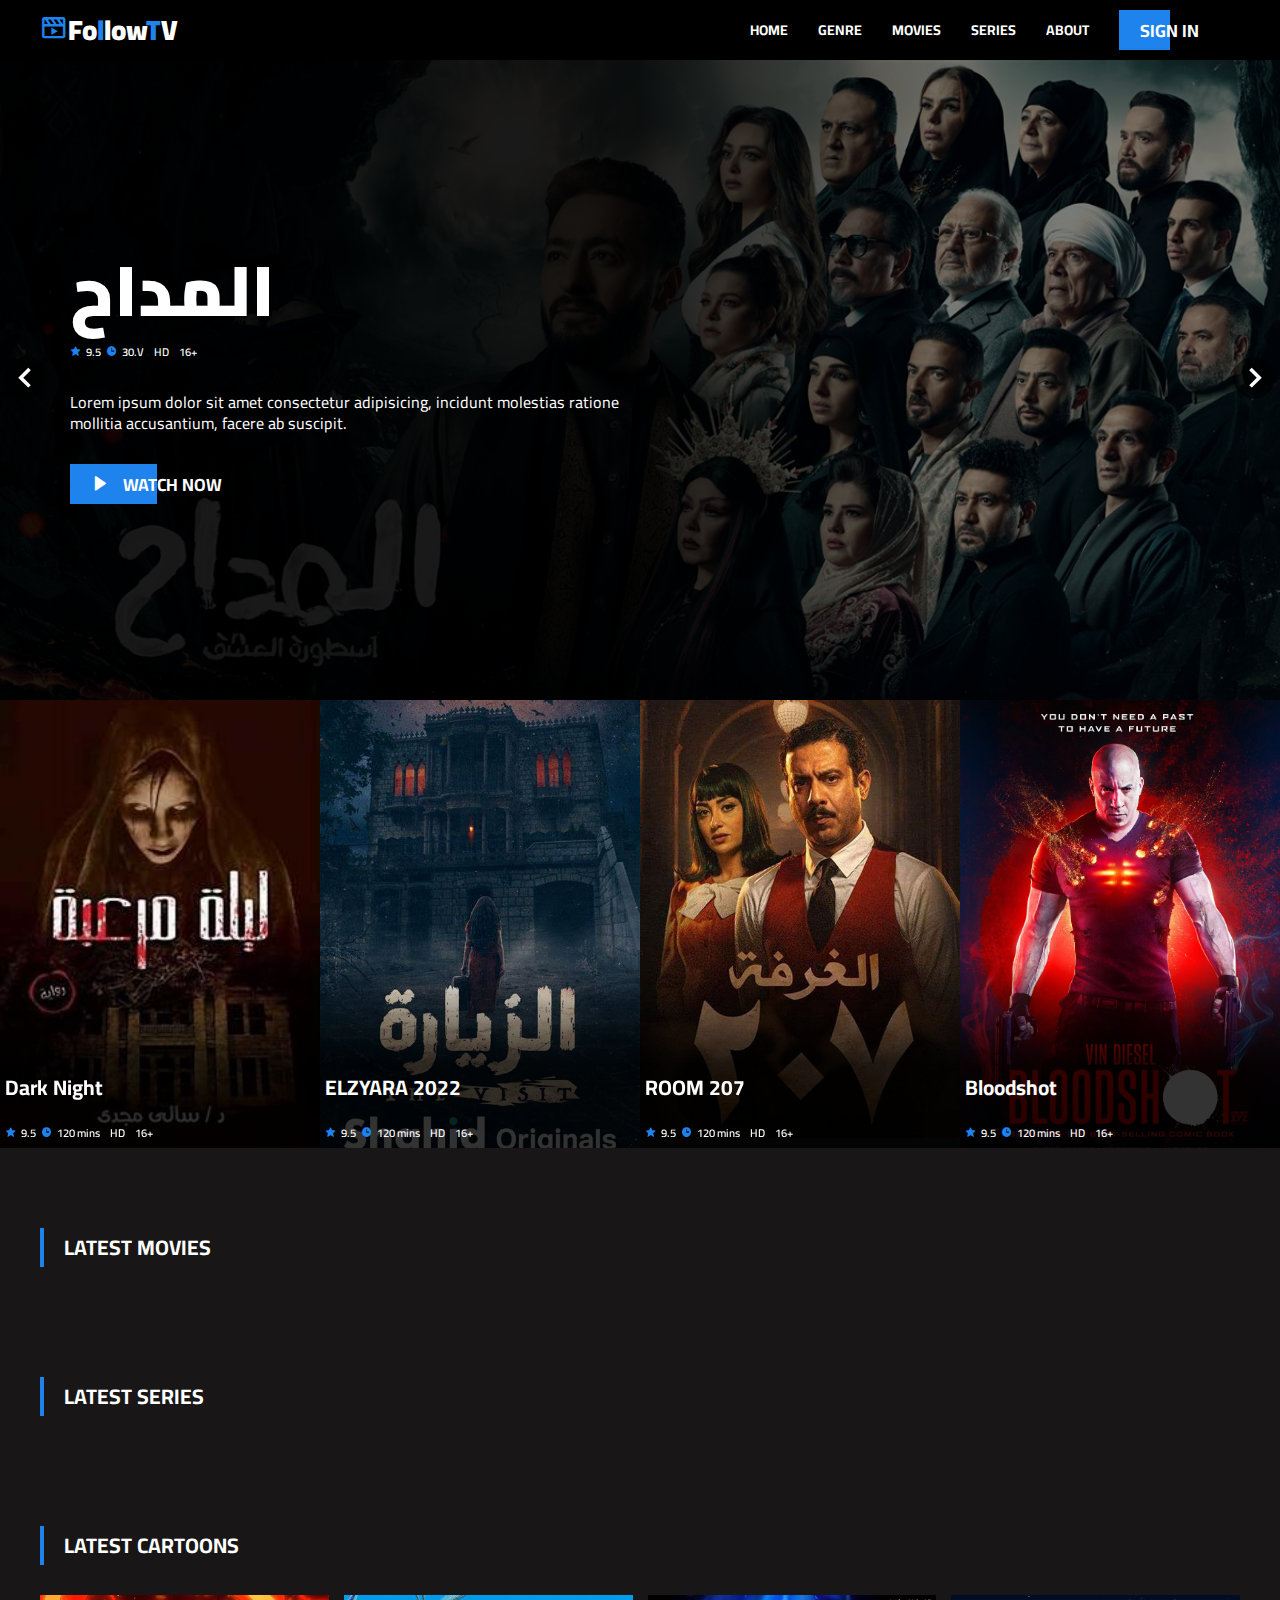
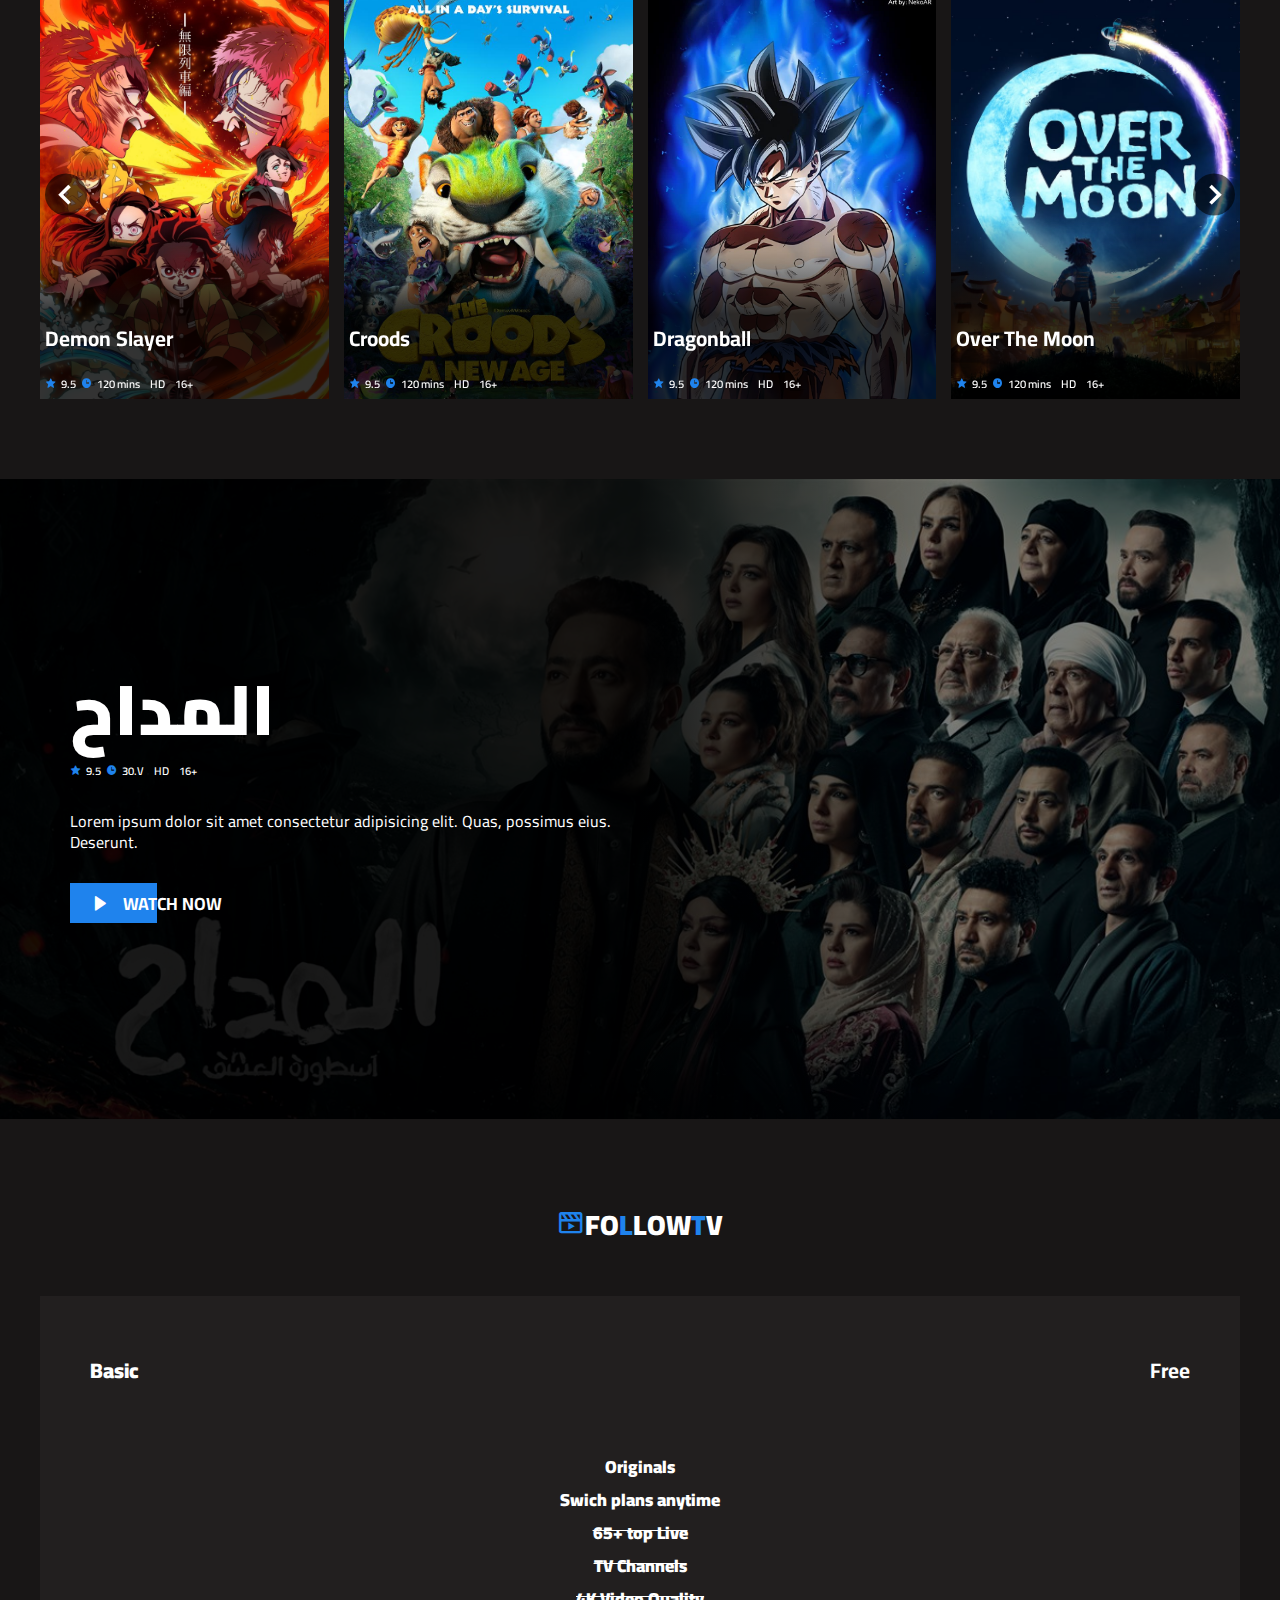
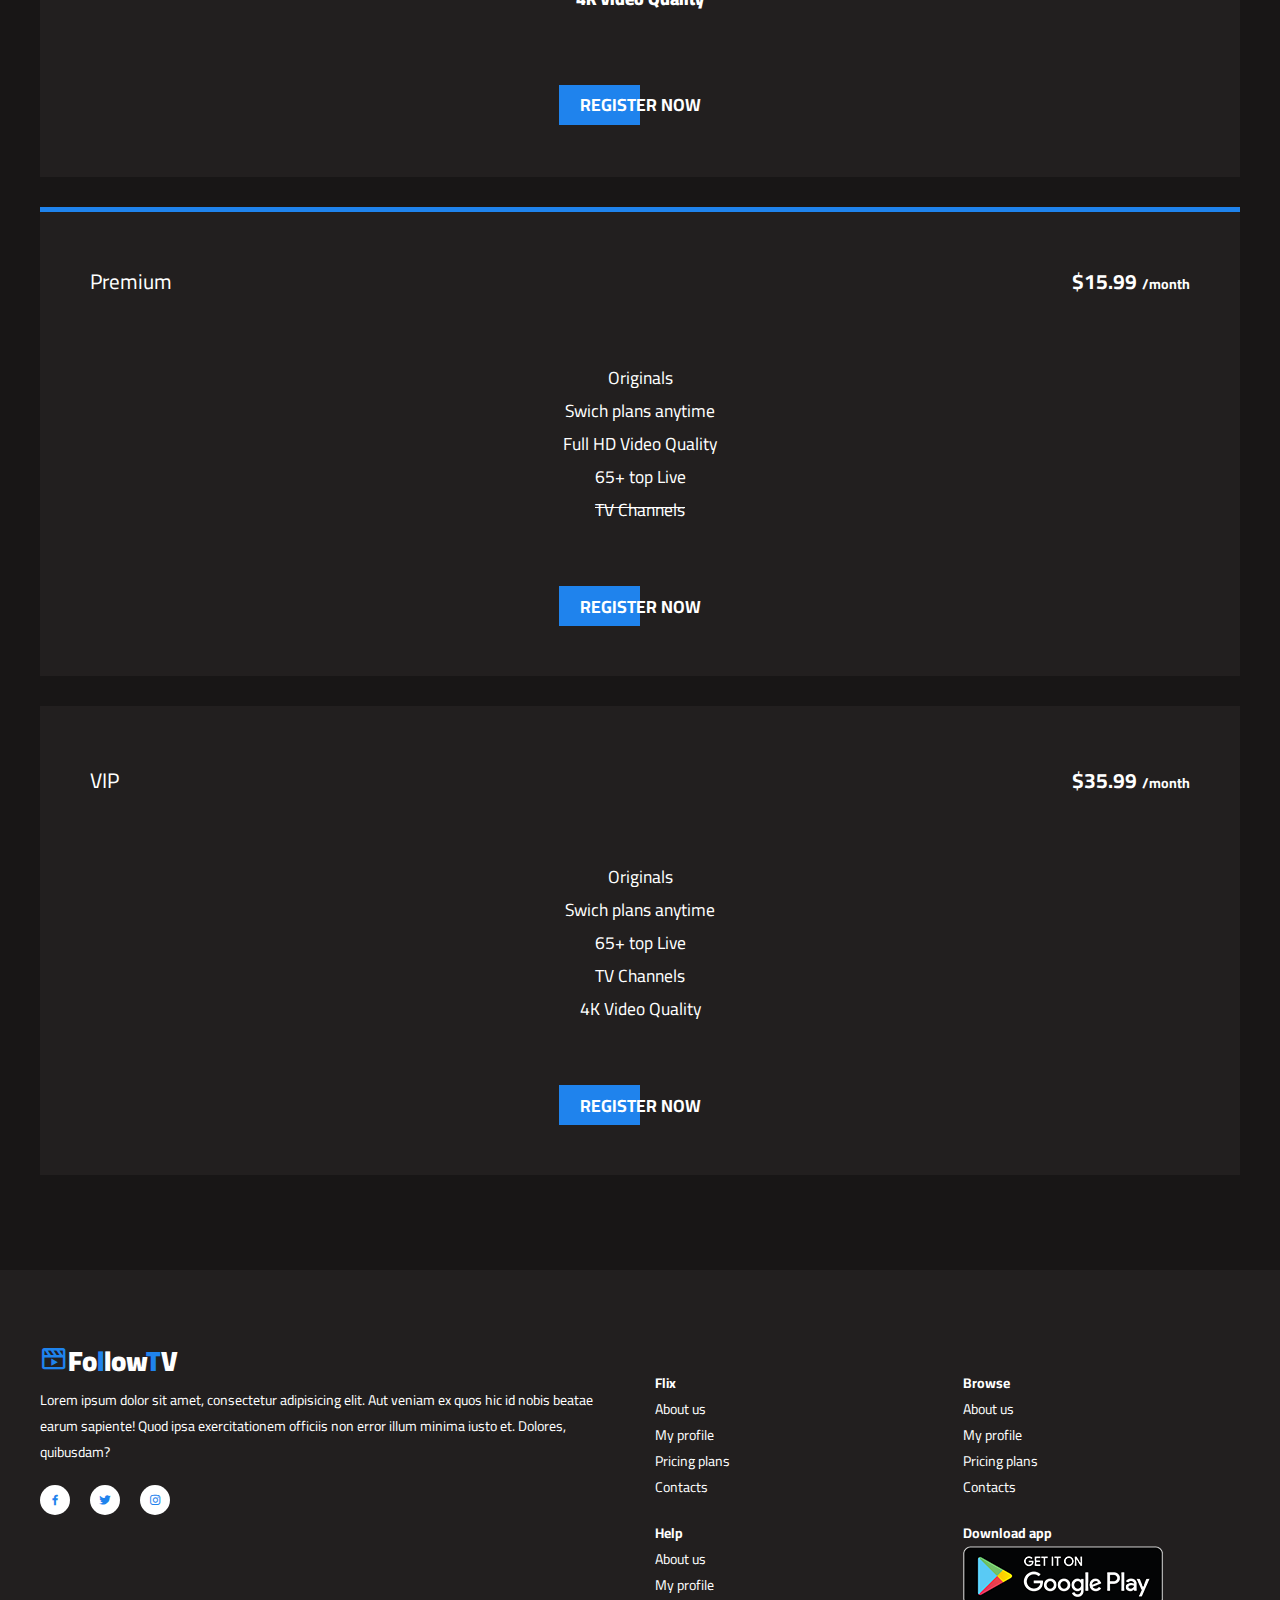
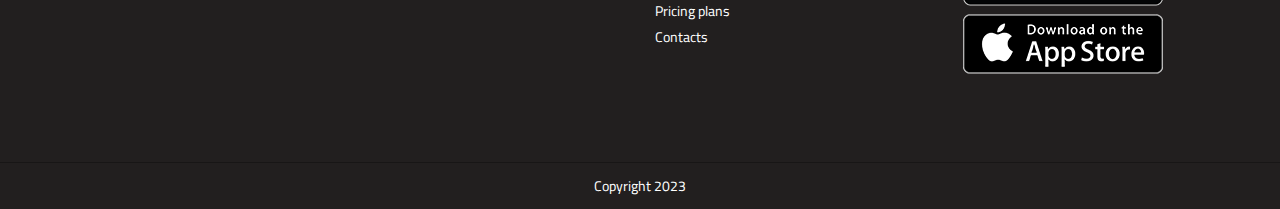
<file: index.html>
<!DOCTYPE html>
<html lang="en">

<head>
    <meta charset="UTF-8">
    <link rel="shortcut icon" type="x-icon" href="./images/movie logo.png">
    <meta http-equiv="X-UA-Compatible" content="IE=edge">
    <meta name="viewport" content="width=device-width, initial-scale=1.0">
    <title>
        FollowTV - Movies & Series
    </title>
    <!-- GOOGLE FONTS -->
    <link rel="preconnect" href="https://fonts.gstatic.com">
    <link href="https://fonts.googleapis.com/css2?family=Cairo:wght@200;300;400;600;700;900&display=swap"
        rel="stylesheet">
    <!-- OWL CAROUSEL -->
    <link rel="stylesheet" href="https://cdnjs.cloudflare.com/ajax/libs/OwlCarousel2/2.3.4/assets/owl.carousel.min.css"
        integrity="sha512-tS3S5qG0BlhnQROyJXvNjeEM4UpMXHrQfTGmbQ1gKmelCxlSEBUaxhRBj/EFTzpbP4RVSrpEikbmdJobCvhE3g=="
        crossorigin="anonymous" />
    <!-- Owl Carousel CSS -->
    <link rel="stylesheet" href="https://cdnjs.cloudflare.com/ajax/libs/OwlCarousel2/2.3.4/assets/owl.carousel.min.css"
        integrity="sha512-utbXrQViP6+fTnDvhHoCJkpiXl6kNYAv9i1eCVx0i2yPZdNw5iKoAO9BjH1tWVoItXYFZ5X4t7ST5yQLbNBOag=="
        crossorigin="anonymous" referrerpolicy="no-referrer" />
    <link rel="stylesheet"
        href="https://cdnjs.cloudflare.com/ajax/libs/OwlCarousel2/2.3.4/assets/owl.theme.default.min.css"
        integrity="sha512-9CWZtA1X6JQjTHuJS1Shq3pKjDPh+R9vl+SraY5Aaa7lKPzZVWptP4SlE7kXrgMBR5ssrjKK2StJGzqT9dzdUg=="
        crossorigin="anonymous" referrerpolicy="no-referrer" />

    <!-- BOX ICONS -->
    <link href='https://unpkg.com/boxicons@2.0.7/css/boxicons.min.css' rel='stylesheet'>
    <!-- APP CSS -->
    <link rel="stylesheet" href="css/script.css">
    <link rel="stylesheet" href="css/app.css">
</head>

<body>

    <!-- NAV -->
    <div class="nav-wrapper">
        <div class="container">
            <div class="nav">
                <a href="#" class="logo">
                    <i class='bx bx-movie-play bx-tada main-color'></i>Fo<span class="main-color">l</span>low<span
                        class="main-color">T</span>V
                </a>
                <ul class="nav-menu" id="nav-menu">
                    <li><a href="#">Home</a></li>
                    <li><a href="#">Genre</a></li>
                    <li><a href="#">Movies</a></li>
                    <li><a href="#">Series</a></li>
                    <li><a href="#">About</a></li>
                    <li>
                        <a href="#" class="btn btn-hover">
                            <span>Sign in</span>
                        </a>
                    </li>
                </ul>
                <!-- MOBILE MENU TOGGLE -->
                <div class="hamburger-menu" id="hamburger-menu">
                    <div class="hamburger"></div>
                </div>
            </div>
        </div>
    </div>
    <!-- END NAV -->

    <!-- HERO SECTION -->
    <div class="hero-section">
        <!-- HERO SLIDE -->
        <div class="hero-slide">
            <div class="owl-carousel carousel-nav-center" id="hero-carousel">
                <!-- SLIDE ITEM -->
                <div class="hero-slide-item">
                    <img src="./images/movies/mda7.jpg" alt="">
                    <div class="overlay"></div>
                    <div class="hero-slide-item-content">
                        <div class="item-content-wraper">
                            <div class="item-content-title top-down">
                                المداح
                            </div>
                            <div class="movie-infos top-down delay-2">
                                <div class="movie-info">
                                    <i class="bx bxs-star"></i>
                                    <span>9.5</span>
                                </div>
                                <div class="movie-info">
                                    <i class="bx bxs-time"></i>
                                    <span>30.V</span>
                                </div>
                                <div class="movie-info">
                                    <span>HD</span>
                                </div>
                                <div class="movie-info">
                                    <span>16+</span>
                                </div>
                            </div>
                            <div class="item-content-description top-down delay-4">
                                Lorem ipsum dolor sit amet consectetur adipisicing, incidunt molestias ratione mollitia
                                accusantium, facere ab suscipit.
                            </div>
                            <div class="item-action top-down delay-6">
                                <a href="#" class="btn btn-hover">
                                    <i class="bx bxs-right-arrow"></i>
                                    <span>Watch now</span>
                                </a>
                            </div>
                        </div>
                    </div>
                </div>
                <!-- END SLIDE ITEM -->
                <!-- SLIDE ITEM -->
                <div class="hero-slide-item">
                    <img src="./images/movies/asmaa glala.webp" alt="">
                    <div class="overlay"></div>
                    <div class="hero-slide-item-content">
                        <div class="item-content-wraper">
                            <div class="item-content-title top-down">
                                The Magician's Show
                            </div>
                            <div class="movie-infos top-down delay-2">
                                <div class="movie-info">
                                    <i class="bx bxs-star"></i>
                                    <span>9.5</span>
                                </div>
                                <div class="movie-info">
                                    <i class="bx bxs-time"></i>
                                    <span>15.v</span>
                                </div>
                                <div class="movie-info">
                                    <span>HD</span>
                                </div>
                                <div class="movie-info">
                                    <span>16+</span>
                                </div>
                            </div>
                            <div class="item-content-description top-down delay-4">
                                Lorem ipsum dolor sit am reprehenderit laudantium odio vitae autem quam, incidunt
                                molestias ratione mollitia accusantium, facere ab suscipit.
                            </div>
                            <div class="item-action top-down delay-6">
                                <a href="#" class="btn btn-hover">
                                    <i class="bx bxs-right-arrow"></i>
                                    <span>Watch now</span>
                                </a>
                            </div>
                        </div>
                    </div>
                </div>
                <!-- END SLIDE ITEM -->
                <!-- SLIDE ITEM -->
                <div class="hero-slide-item">
                    <img src="./images/movies/7shashen.webp" alt="">
                    <div class="overlay"></div>
                    <div class="hero-slide-item-content">
                        <div class="item-content-wraper">
                            <div class="item-content-title top-down">
                                الحشاشين
                            </div>
                            <div class="movie-infos top-down delay-2">
                                <div class="movie-info">
                                    <i class="bx bxs-star"></i>
                                    <span>9.5</span>
                                </div>
                                <div class="movie-info">
                                    <i class="bx bxs-time"></i>
                                    <span>120 mins</span>
                                </div>
                                <div class="movie-info">
                                    <span>HD</span>
                                </div>
                                <div class="movie-info">
                                    <span>16+</span>
                                </div>
                            </div>
                            <div class="item-content-description top-down delay-4">
                                Lorem ipsum dolor sit amet consecteturerit laudantium odio vitae autem quam, incidunt
                                molestias ratione mollitia accusantium, facere ab suscipit.
                            </div>
                            <div class="item-action top-down delay-6">
                                <a href="#" class="btn btn-hover">
                                    <i class="bx bxs-right-arrow"></i>
                                    <span>Watch now</span>
                                </a>
                            </div>
                        </div>
                    </div>
                </div>
                <!-- END SLIDE ITEM -->
            </div>
        </div>
        <!-- END HERO SLIDE -->
        <!-- TOP MOVIES SLIDE -->
        <div class="top-movies-slide">
            <div class="owl-carousel" id="top-movies-slide">
                <!-- MOVIE ITEM -->
                <div class="movie-item">
                    <img src="./images/movies/r3b.jpeg" alt="">
                    <div class="movie-item-content">
                        <div class="movie-item-title">
                            Dark Night
                        </div>
                        <div class="movie-infos">
                            <div class="movie-info">
                                <i class="bx bxs-star"></i>
                                <span>9.5</span>
                            </div>
                            <div class="movie-info">
                                <i class="bx bxs-time"></i>
                                <span>120 mins</span>
                            </div>
                            <div class="movie-info">
                                <span>HD</span>
                            </div>
                            <div class="movie-info">
                                <span>16+</span>
                            </div>
                        </div>
                    </div>
                </div>
                <!-- END MOVIE ITEM -->
                <!-- MOVIE ITEM -->
                <div class="movie-item">
                    <img src="./images/movies/zyara.jpeg" alt="">
                    <div class="movie-item-content">
                        <div class="movie-item-title">
                            ELZYARA 2022
                        </div>
                        <div class="movie-infos">
                            <div class="movie-info">
                                <i class="bx bxs-star"></i>
                                <span>9.5</span>
                            </div>
                            <div class="movie-info">
                                <i class="bx bxs-time"></i>
                                <span>120 mins</span>
                            </div>
                            <div class="movie-info">
                                <span>HD</span>
                            </div>
                            <div class="movie-info">
                                <span>16+</span>
                            </div>
                        </div>
                    </div>
                </div>
                <!-- END MOVIE ITEM -->
                <!-- MOVIE ITEM -->
                <div class="movie-item">
                    <img src="./images/movies/oda7.jpeg" alt="">
                    <div class="movie-item-content">
                        <div class="movie-item-title">
                            ROOM 207
                        </div>
                        <div class="movie-infos">
                            <div class="movie-info">
                                <i class="bx bxs-star"></i>
                                <span>9.5</span>
                            </div>
                            <div class="movie-info">
                                <i class="bx bxs-time"></i>
                                <span>120 mins</span>
                            </div>
                            <div class="movie-info">
                                <span>HD</span>
                            </div>
                            <div class="movie-info">
                                <span>16+</span>
                            </div>
                        </div>
                    </div>
                </div>
                <!-- END MOVIE ITEM -->
                <!-- MOVIE ITEM -->
                <div class="movie-item">
                    <img src="./images/movies/blood-shot.jpg" alt="">
                    <div class="movie-item-content">
                        <div class="movie-item-title">
                            Bloodshot
                        </div>
                        <div class="movie-infos">
                            <div class="movie-info">
                                <i class="bx bxs-star"></i>
                                <span>9.5</span>
                            </div>
                            <div class="movie-info">
                                <i class="bx bxs-time"></i>
                                <span>120 mins</span>
                            </div>
                            <div class="movie-info">
                                <span>HD</span>
                            </div>
                            <div class="movie-info">
                                <span>16+</span>
                            </div>
                        </div>
                    </div>
                </div>
                <!-- END MOVIE ITEM -->
                <!-- MOVIE ITEM -->
                <div class="movie-item">
                    <img src="./images/series/wanda.png" alt="">
                    <div class="movie-item-content">
                        <div class="movie-item-title">
                            Wanda Vision
                        </div>
                        <div class="movie-infos">
                            <div class="movie-info">
                                <i class="bx bxs-star"></i>
                                <span>9.5</span>
                            </div>
                            <div class="movie-info">
                                <i class="bx bxs-time"></i>
                                <span>120 mins</span>
                            </div>
                            <div class="movie-info">
                                <span>HD</span>
                            </div>
                            <div class="movie-info">
                                <span>16+</span>
                            </div>
                        </div>
                    </div>
                </div>
                <!-- END MOVIE ITEM -->
                <!-- MOVIE ITEM -->
                <div class="movie-item">
                    <img src="./images/movies/bat-man.jpg" alt="">
                    <div class="movie-item-content">
                        <div class="movie-item-title">
                            The Dark Knight
                        </div>
                        <div class="movie-infos">
                            <div class="movie-info">
                                <i class="bx bxs-star"></i>
                                <span>9.5</span>
                            </div>
                            <div class="movie-info">
                                <i class="bx bxs-time"></i>
                                <span>120 mins</span>
                            </div>
                            <div class="movie-info">
                                <span>HD</span>
                            </div>
                            <div class="movie-info">
                                <span>16+</span>
                            </div>
                        </div>
                    </div>
                </div>
                <!-- END MOVIE ITEM -->
            </div>
        </div>
        <!-- END TOP MOVIES SLIDE -->
    </div>
    <!-- END HERO SECTION -->

    <!-- LATEST MOVIES SECTION -->
    <div class="section">
        <div class="container">
            <div class="section-header">latest movies</div>
            <div class="movies-slide carousel-nav-center owl-carousel" id="movies-container">
                <!-- MOVIE ITEM سيتم إضافته باستخدام JavaScript -->
            </div>
        </div>
    </div>


    <!-- END LATEST MOVIES SECTION -->
    <div id="videoPlayer">
        <span id="closeBtn" onclick="closeVideo()">X</span>
        <video id="video" controls>
            <source id="videoSource" src="" type="video/mp4">
            Your browser does not support the video tag.
        </video>
    </div>
    <!-- END LATEST MOVIES SECTION -->

    <!-- LATEST SERIES SECTION -->

    <div class="section">
        <div class="container">
            <div class="section-header">latest series</div>
            <div class="movies-slide carousel-nav-center owl-carousel" id="series-container">
                <!-- سيتم إضافة المسلسلات باستخدام JavaScript -->
            </div>
        </div>
    </div>

    <!-- END LATEST SERIES SECTION -->

    <!-- LATEST CARTOONS SECTION -->
    <div class="section">
        <div class="container">
            <div class="section-header">
                latest cartoons
            </div>
            <div class="movies-slide carousel-nav-center owl-carousel">
                <!-- MOVIE ITEM -->
                <a href="#" class="movie-item">
                    <img src="./images/cartoons/demon-slayer.jpg" alt="">
                    <div class="movie-item-content">
                        <div class="movie-item-title">
                            Demon Slayer
                        </div>
                        <div class="movie-infos">
                            <div class="movie-info">
                                <i class="bx bxs-star"></i>
                                <span>9.5</span>
                            </div>
                            <div class="movie-info">
                                <i class="bx bxs-time"></i>
                                <span>120 mins</span>
                            </div>
                            <div class="movie-info">
                                <span>HD</span>
                            </div>
                            <div class="movie-info">
                                <span>16+</span>
                            </div>
                        </div>
                    </div>
                </a>
                <!-- END MOVIE ITEM -->
                <!-- MOVIE ITEM -->
                <a href="#" class="movie-item">
                    <img src="./images/cartoons/croods.jpg" alt="">
                    <div class="movie-item-content">
                        <div class="movie-item-title">
                            Croods
                        </div>
                        <div class="movie-infos">
                            <div class="movie-info">
                                <i class="bx bxs-star"></i>
                                <span>9.5</span>
                            </div>
                            <div class="movie-info">
                                <i class="bx bxs-time"></i>
                                <span>120 mins</span>
                            </div>
                            <div class="movie-info">
                                <span>HD</span>
                            </div>
                            <div class="movie-info">
                                <span>16+</span>
                            </div>
                        </div>
                    </div>
                </a>
                <!-- END MOVIE ITEM -->
                <!-- MOVIE ITEM -->
                <a href="#" class="movie-item">
                    <img src="./images/cartoons/dragon.jpg" alt="">
                    <div class="movie-item-content">
                        <div class="movie-item-title">
                            Dragonball
                        </div>
                        <div class="movie-infos">
                            <div class="movie-info">
                                <i class="bx bxs-star"></i>
                                <span>9.5</span>
                            </div>
                            <div class="movie-info">
                                <i class="bx bxs-time"></i>
                                <span>120 mins</span>
                            </div>
                            <div class="movie-info">
                                <span>HD</span>
                            </div>
                            <div class="movie-info">
                                <span>16+</span>
                            </div>
                        </div>
                    </div>
                </a>
                <!-- END MOVIE ITEM -->
                <!-- MOVIE ITEM -->
                <a href="#" class="movie-item">
                    <img src="./images/cartoons/over-the-moon.jpg" alt="">
                    <div class="movie-item-content">
                        <div class="movie-item-title">
                            Over The Moon
                        </div>
                        <div class="movie-infos">
                            <div class="movie-info">
                                <i class="bx bxs-star"></i>
                                <span>9.5</span>
                            </div>
                            <div class="movie-info">
                                <i class="bx bxs-time"></i>
                                <span>120 mins</span>
                            </div>
                            <div class="movie-info">
                                <span>HD</span>
                            </div>
                            <div class="movie-info">
                                <span>16+</span>
                            </div>
                        </div>
                    </div>
                </a>
                <!-- END MOVIE ITEM -->
                <!-- MOVIE ITEM -->
                <a href="#" class="movie-item">
                    <img src="./images/cartoons/weathering.jpg" alt="">
                    <div class="movie-item-content">
                        <div class="movie-item-title">
                            Weathering With You
                        </div>
                        <div class="movie-infos">
                            <div class="movie-info">
                                <i class="bx bxs-star"></i>
                                <span>9.5</span>
                            </div>
                            <div class="movie-info">
                                <i class="bx bxs-time"></i>
                                <span>120 mins</span>
                            </div>
                            <div class="movie-info">
                                <span>HD</span>
                            </div>
                            <div class="movie-info">
                                <span>16+</span>
                            </div>
                        </div>
                    </div>
                </a>
                <!-- END MOVIE ITEM -->
                <!-- MOVIE ITEM -->
                <a href="#" class="movie-item">
                    <img src="./images/cartoons/your-name.jpg" alt="">
                    <div class="movie-item-content">
                        <div class="movie-item-title">
                            Your Name
                        </div>
                        <div class="movie-infos">
                            <div class="movie-info">
                                <i class="bx bxs-star"></i>
                                <span>9.5</span>
                            </div>
                            <div class="movie-info">
                                <i class="bx bxs-time"></i>
                                <span>120 mins</span>
                            </div>
                            <div class="movie-info">
                                <span>HD</span>
                            </div>
                            <div class="movie-info">
                                <span>16+</span>
                            </div>
                        </div>
                    </div>
                </a>
                <!-- END MOVIE ITEM -->
                <!-- MOVIE ITEM -->
                <a href="#" class="movie-item">
                    <img src="./images/cartoons/coco.jpg" alt="">
                    <div class="movie-item-content">
                        <div class="movie-item-title">
                            Coco
                        </div>
                        <div class="movie-infos">
                            <div class="movie-info">
                                <i class="bx bxs-star"></i>
                                <span>9.5</span>
                            </div>
                            <div class="movie-info">
                                <i class="bx bxs-time"></i>
                                <span>120 mins</span>
                            </div>
                            <div class="movie-info">
                                <span>HD</span>
                            </div>
                            <div class="movie-info">
                                <span>16+</span>
                            </div>
                        </div>
                    </div>
                </a>
                <!-- END MOVIE ITEM -->
            </div>
        </div>
    </div>
    <!-- END LATEST CARTOONS SECTION -->

    <!-- SPECIAL MOVIE SECTION -->
    <div class="section">
        <div class="hero-slide-item">
            <img src="./images/movies/mda7.jpg" alt="">
            <div class="overlay"></div>
            <div class="hero-slide-item-content">
                <div class="item-content-wraper">
                    <div class="item-content-title">
                        المداح
                    </div>
                    <div class="movie-infos">
                        <div class="movie-info">
                            <i class="bx bxs-star"></i>
                            <span>9.5</span>
                        </div>
                        <div class="movie-info">
                            <i class="bx bxs-time"></i>
                            <span>30.V</span>
                        </div>
                        <div class="movie-info">
                            <span>HD</span>
                        </div>
                        <div class="movie-info">
                            <span>16+</span>
                        </div>
                    </div>
                    <div class="item-content-description">
                        Lorem ipsum dolor sit amet consectetur adipisicing elit. Quas, possimus eius. Deserunt.
                    </div>
                    <div class="item-action">
                        <a href="#" class="btn btn-hover">
                            <i class="bx bxs-right-arrow"></i>
                            <span>Watch now</span>
                        </a>
                    </div>
                </div>
            </div>
        </div>
    </div>
    <!-- END SPECIAL MOVIE SECTION -->

    <!-- PRICING SECTION -->
    <div class="section">
        <div class="container">
            <div class="pricing">
                <div class="pricing-header">
                    <a href="#" class="logo">
                        <i class='bx bx-movie-play bx-tada main-color'></i>Fo<span class="main-color">l</span>low<span
                            class="main-color">T</span>V
                </div>
                <div class="pricing-list">
                    <div class="row">
                        <div class="col-4 col-md-12 col-sm-12">
                            <div class="pricing-box">
                                <div class="pricing-box-header">
                                    <div class="pricing-name">
                                        Basic
                                    </div>
                                    <div class="pricing-price">
                                        Free
                                    </div>
                                </div>
                                <div class="pricing-box-content">
                                    <p>Originals</p>
                                    <p>Swich plans anytime</p>
                                    <p><del>65+ top Live</del></p>
                                    <p><del>TV Channels</del></p>
                                    <p><del>4K Video Quality</del></p>
                                </div>
                                <div class="pricing-box-action">
                                    <a href="#" class="btn btn-hover">
                                        <span>Register now</span>
                                    </a>
                                </div>
                            </div>
                        </div>
                        <div class="col-4 col-md-12 col-sm-12">
                            <div class="pricing-box hightlight">
                                <div class="pricing-box-header">
                                    <div class="pricing-name">
                                        Premium
                                    </div>
                                    <div class="pricing-price">
                                        $15.99 <span>/month</span>
                                    </div>
                                </div>
                                <div class="pricing-box-content">
                                    <p>Originals</p>
                                    <p>Swich plans anytime</p>
                                    <p>Full HD Video Quality</p>
                                    <p>65+ top Live</p>
                                    <p><del>TV Channels</del></p>
                                </div>
                                <div class="pricing-box-action">
                                    <a href="#" class="btn btn-hover">
                                        <span>Register now</span>
                                    </a>
                                </div>
                            </div>
                        </div>
                        <div class="col-4 col-md-12 col-sm-12">
                            <div class="pricing-box">
                                <div class="pricing-box-header">
                                    <div class="pricing-name">
                                        VIP
                                    </div>
                                    <div class="pricing-price">
                                        $35.99 <span>/month</span>
                                    </div>
                                </div>
                                <div class="pricing-box-content">
                                    <p>Originals</p>
                                    <p>Swich plans anytime</p>
                                    <p>65+ top Live</p>
                                    <p>TV Channels</p>
                                    <p>4K Video Quality</p>
                                </div>
                                <div class="pricing-box-action">
                                    <a href="#" class="btn btn-hover">
                                        <span>Register now</span>
                                    </a>
                                </div>
                            </div>
                        </div>
                    </div>
                </div>
            </div>
        </div>
    </div>
    <!-- END PRICING SECTION -->

    <!-- FOOTER SECTION -->
    <footer class="section">
        <div class="container">
            <div class="row">
                <div class="col-4 col-md-6 col-sm-12">
                    <div class="content">
                        <a href="#" class="logo">
                            <i class='bx bx-movie-play bx-tada main-color'></i>Fo<span
                                class="main-color">l</span>low<span class="main-color">T</span>V
                        </a>
                        <p>
                            Lorem ipsum dolor sit amet, consectetur adipisicing elit. Aut veniam ex quos hic id nobis
                            beatae earum sapiente! Quod ipsa exercitationem officiis non error illum minima iusto et.
                            Dolores, quibusdam?
                        </p>
                        <div class="social-list">
                            <a href="#" class="social-item">
                                <i class="bx bxl-facebook"></i>
                            </a>
                            <a href="#" class="social-item">
                                <i class="bx bxl-twitter"></i>
                            </a>
                            <a href="#" class="social-item">
                                <i class="bx bxl-instagram"></i>
                            </a>
                        </div>
                    </div>
                </div>
                <div class="col-8 col-md-6 col-sm-12">
                    <div class="row">
                        <div class="col-3 col-md-6 col-sm-6">
                            <div class="content">
                                <p><b>Flix</b></p>
                                <ul class="footer-menu">
                                    <li><a href="#">About us</a></li>
                                    <li><a href="#">My profile</a></li>
                                    <li><a href="#">Pricing plans</a></li>
                                    <li><a href="#">Contacts</a></li>
                                </ul>
                            </div>
                        </div>
                        <div class="col-3 col-md-6 col-sm-6">
                            <div class="content">
                                <p><b>Browse</b></p>
                                <ul class="footer-menu">
                                    <li><a href="#">About us</a></li>
                                    <li><a href="#">My profile</a></li>
                                    <li><a href="#">Pricing plans</a></li>
                                    <li><a href="#">Contacts</a></li>
                                </ul>
                            </div>
                        </div>
                        <div class="col-3 col-md-6 col-sm-6">
                            <div class="content">
                                <p><b>Help</b></p>
                                <ul class="footer-menu">
                                    <li><a href="#">About us</a></li>
                                    <li><a href="#">My profile</a></li>
                                    <li><a href="#">Pricing plans</a></li>
                                    <li><a href="#">Contacts</a></li>
                                </ul>
                            </div>
                        </div>
                        <div class="col-3 col-md-6 col-sm-6">
                            <div class="content">
                                <p><b>Download app</b></p>
                                <ul class="footer-menu">
                                    <li>
                                        <a href="#">
                                            <img src="./images/google-play.png" alt="">
                                        </a>
                                    </li>
                                    <li>
                                        <a href="#">
                                            <img src="./images/app-store.png" alt="">
                                        </a>
                                    </li>
                                </ul>
                            </div>
                        </div>
                    </div>
                </div>
            </div>
        </div>
    </footer>
    <!-- END FOOTER SECTION -->

    <!-- COPYRIGHT SECTION -->
    <div class="copyright">
        Copyright 2023
    </div>
    <!-- END COPYRIGHT SECTION -->

    <!-- SCRIPT -->
    <!-- jQuery (مطلوبة لتشغيل Owl Carousel) -->
    <script src="https://code.jquery.com/jquery-3.6.0.min.js"
        integrity="sha256-/xUj+3OJdB+MKvGL9ZfN1XlwW9F5B7LOt6FSN6MtrL0=" crossorigin="anonymous"></script>

    <!-- Owl Carousel JS -->
    <script src="https://cdnjs.cloudflare.com/ajax/libs/OwlCarousel2/2.3.4/owl.carousel.min.js"
        integrity="sha512-pXwHtZ8FDzQ/NXCE5R6sVoUPpUlA7nMvZCJZxJZ9ZxVpDQn5SYXg1Wuyk64H5phf0nEqYgQ9w5vCXe6xYg+jLw=="
        crossorigin="anonymous" referrerpolicy="no-referrer"></script>

    <!-- JQUERY -->
    <script src="https://code.jquery.com/jquery-3.6.0.min.js"
        integrity="sha256-/xUj+3OJU5yExlq6GSYGSHk7tPXikynS7ogEvDej/m4=" crossorigin="anonymous"></script>
    <!-- OWL CAROUSEL -->
    <script src="https://cdnjs.cloudflare.com/ajax/libs/OwlCarousel2/2.3.4/owl.carousel.min.js"
        integrity="sha512-bPs7Ae6pVvhOSiIcyUClR7/q2OAsRiovw4vAkX+zJbw3ShAeeqezq50RIIcIURq7Oa20rW2n2q+fyXBNcU9lrw=="
        crossorigin="anonymous"></script>
    <!-- APP SCRIPT -->
    <script src="js/app.js"></script>

</body>

</html>
</file>
<file: css/script.css>
.row {
    display: flex;
    flex-wrap: wrap;
    margin: 0 -15px;
}

[class*="col-"] {
    padding: 0 15px;
}

.col-1 {
    width: 8.33%;
}

.col-2 {
    width: 16.66%;
}

.col-3 {
    width: 25%;
}

.col-4 {
    width: 33.33%;
}

.col-5 {
    width: 41.66%;
}

.col-6 {
    width: 50%;
}

.col-7 {
    width: 58.33%;
}

.col-8 {
    width: 66.66%;
}

.col-9 {
    width: 75%;
}

.col-10 {
    width: 83.33%;
}

.col-11 {
    width: 91.66%;
}

.col-12 {
    width: 100%;
}

/* MEDIUM SCREEN */

@media only screen and (max-width: 1280px) {
    .col-md-1 {
        width: 8.33%;
    }

    .col-md-2 {
        width: 16.66%;
    }

    .col-md-3 {
        width: 25%;
    }

    .col-md-4 {
        width: 33.33%;
    }

    .col-md-5 {
        width: 41.66%;
    }

    .col-md-6 {
        width: 50%;
    }

    .col-md-7 {
        width: 58.33%;
    }

    .col-md-8 {
        width: 66.66%;
    }

    .col-md-9 {
        width: 75%;
    }

    .col-md-10 {
        width: 83.33%;
    }

    .col-md-11 {
        width: 91.66%;
    }

    .col-md-12 {
        width: 100%;
    }
}

/* SMALL SCREEN */

@media only screen and (max-width: 850px) {
    .col-sm-1 {
        width: 8.33%;
    }

    .col-sm-2 {
        width: 16.66%;
    }

    .col-sm-3 {
        width: 25%;
    }

    .col-sm-4 {
        width: 33.33%;
    }

    .col-sm-5 {
        width: 41.66%;
    }

    .col-sm-6 {
        width: 50%;
    }

    .col-sm-7 {
        width: 58.33%;
    }

    .col-sm-8 {
        width: 66.66%;
    }

    .col-sm-9 {
        width: 75%;
    }

    .col-sm-10 {
        width: 83.33%;
    }

    .col-sm-11 {
        width: 91.66%;
    }

    .col-sm-12 {
        width: 100%;
    }
}
/* //////// */
.movie-item-content {
    margin-top: 10px;
}
#videoPlayer {
    position: fixed;
    top: 0;
    left: 0;
    width: 100%;
    height: 100%;
    background-color: black;
    z-index: 9999;
    display: none;
    justify-content: center;
    align-items: center;
}
#video {
    width: 100%;
    height: 100%;
    object-fit: cover;  /* هذا سيجعل الفيديو يغطي كامل الشاشة بدون فراغات */
}
#closeBtn {
    position: absolute;
    top: 20px;
    right: 20px;
    color: white;
    font-size: 30px;
    cursor: pointer;
    z-index: 10000; /* تأكد من أن الزر فوق الفيديو */
}
</file>
<file: css/app.css>
:root {
    --main-color: #1f83ed;
    --body-bg: #181616;
    --box-bg: #221f1f;
    --text-color: #ffffff;

    --nav-height: 60px;
    --space-top: 30px;
}

* {
    padding: 0;
    margin: 0;
    box-sizing: border-box;
}

html {
    font-size: 16px;
}

body {
    font-family: "Cairo", sans-serif;
    background-color: var(--body-bg);
    color: var(--text-color);
    padding-top: var(--nav-height);
}

a {
    text-decoration: none;
    color: unset;
}

img {
    max-width: 100%;
}

.main-color {
    color: var(--main-color);
}

.container {
    max-width: 1920px;
    padding: 0 40px;
    margin: auto;
}

.overlay {
    position: absolute;
    top: 0;
    right: 0;
    bottom: 0;
    left: 0;
    background-color: rgba(0, 0, 0, 0.5);
}

.nav-wrapper {
    position: fixed;
    top: 0;
    left: 0;
    width: 100%;
    z-index: 99;
    background-color: #000000;
}

.nav {
    display: flex;
    align-items: center;
    justify-content: space-between;
    color: var(--text-color);
    height: var(--nav-height);
}

.nav a {
    color: var(--text-color);
}

.logo {
    font-size: 2rem;
    font-weight: 900;
}

.nav-menu {
    list-style-type: none;
    display: flex;
    align-items: center;
    padding: 0 20px;
}

.nav-menu li ~ li {
    margin-left: 30px;
}

.nav-menu a {
    text-transform: uppercase;
    font-weight: 700;
}

.nav-menu a:hover {
    color: var(--main-color);
}

.nav-menu a.btn:hover,
a.logo:hover,
a.movie-item:hover {
    color: unset;
}

.btn {
    color: #ffffff;
    padding: 0.25rem 1.5rem;
    text-transform: uppercase;
    font-size: 1.25rem;
    font-weight: 700;
    display: inline-flex;
    position: relative;
    align-items: center;
}

.btn-hover::before {
    z-index: 1;
    content: "";
    position: absolute;
    top: 0;
    left: 0;
    width: 50%;
    height: 100%;
    background-color: var(--main-color);
    transition: 0.3s ease-in-out;
}

.btn-hover:hover::before {
    width: 100%;
}

.btn i,
.btn span {
    z-index: 1;
}

.btn i {
    margin-right: 1rem;
}

.hamburger-menu {
    --size: 30px;
    height: var(--size);
    width: var(--size);
    cursor: pointer;
    z-index: 101;
    position: relative;
    display: none;
    align-items: center;
}

.hamburger {
    position: relative;
}

.hamburger,
.hamburger::before,
.hamburger::after {
    width: var(--size);
    height: 3px;
    border-radius: 0.5rem;
    background-color: var(--text-color);
    transition: 0.4s;
}

.hamburger::before,
.hamburger::after {
    content: "";
    position: absolute;
    left: 0;
}

.hamburger::before {
    top: -10px;
}

.hamburger::after {
    bottom: -10px;
}

.hamburger-menu.active .hamburger {
    background-color: transparent;
}

.hamburger-menu.active .hamburger::before {
    transform-origin: top left;
    transform: rotate(45deg);
    left: 6px;
}

.hamburger-menu.active .hamburger::after {
    transform-origin: bottom left;
    transform: rotate(-45deg);
    left: 6px;
}

.hero-slide-item {
    padding-top: 40%;
    position: relative;
    overflow: hidden;
}

.hero-slide-item img {
    width: 100%;
    position: absolute;
    top: 0;
    left: 0;
}

.hero-slide-item-content {
    position: absolute;
    top: 0;
    left: 0;
    width: 100%;
    height: 100%;
    color: var(--text-color);
    display: flex;
}

.item-content-wraper {
    padding-left: 5rem;
    width: 40%;
    background-color: rgba(0, 0, 0, 0.8);
    display: flex;
    flex-direction: column;
    justify-content: center;
    position: relative;
}

.item-content-wraper::before {
    content: "";
    position: absolute;
    top: 0;
    left: 100%;
    width: 50%;
    height: 100%;
    background: linear-gradient(to right, rgba(0, 0, 0, 0.8), rgba(0, 0, 0, 0));
}

.item-content-title {
    font-size: 5rem;
    line-height: 5rem;
    font-weight: 900;
}

.movie-infos {
    display: flex;
    align-items: center;
    flex-wrap: wrap;
    margin-top: calc(var(--space-top) / 2);
}

.movie-info {
    display: flex;
    align-items: center;
    font-size: 0.8rem;
    font-weight: 600;
}

.movie-info span {
    margin-left: 5px;
}

.movie-info i {
    color: var(--main-color);
}

.movie-info ~ .movie-info {
    margin-left: 5px;
}

.item-content-description {
    font-size: 1.15rem;
    margin-top: var(--space-top);
    line-height: 1.5rem;
}

.item-action {
    margin-top: var(--space-top);
}

.carousel-nav-center {
    position: relative;
}

.carousel-nav-center .owl-nav button i {
    font-size: 3rem;
}

.carousel-nav-center .owl-nav button {
    position: absolute;
    top: 50%;
    transform: translateY(-50%);
}

.carousel-nav-center .owl-nav .owl-prev {
    position: absolute;
    left: 5px;
}

.carousel-nav-center .owl-nav .owl-next {
    position: absolute;
    right: 5px;
}

.owl-nav button {
    border: none;
    outline: none;
}

.owl-nav button i {
    background-color: rgba(0, 0, 0, 0.6);
    border-radius: 50%;
}

.owl-nav button:hover i {
    color: var(--main-color);
}

.top-down {
    transform: translateY(-50px);
    visibility: hidden;
    opacity: 0;
    transition: 0.5s ease-in-out;
}

.delay-2 {
    transition-delay: 0.2s;
}

.delay-4 {
    transition-delay: 0.4s;
}

.delay-6 {
    transition-delay: 0.6s;
}

.delay-8 {
    transition-delay: 0.8s;
}

.owl-item.active .top-down {
    transform: translateY(0);
    visibility: visible;
    opacity: 1;
}

.movie-item {
    display: block;
    position: relative;
    overflow: hidden;
    padding-top: 140%;
    cursor: pointer;
}

.movie-item img {
    position: absolute;
    top: 0;
    left: 0;
    width: 100%;
    transition: transform 0.3s linear;
}

.movie-item:hover img {
    transform: scale(1.2);
}

.movie-item-content {
    position: absolute;
    bottom: 0;
    left: 0;
    width: 100%;
    padding: 5px;
    background-color: rgba(0, 0, 0, 0.8);
}

.movie-item-content::before {
    content: "";
    position: absolute;
    bottom: 100%;
    left: 0;
    width: 100%;
    height: 100px;
    background: linear-gradient(to top, rgba(0, 0, 0, 0.8), rgba(0, 0, 0, 0));
}

.movie-item-title {
    color: var(--text-color);
    font-size: 1.5rem;
    position: relative;
    font-weight: 700;
}

.section {
    padding-top: 80px;
}

.section-header {
    margin-bottom: 30px;
    padding-left: 20px;
    text-transform: uppercase;
    font-size: 1.5rem;
    font-weight: 700;
    border-left: 4px solid var(--main-color);
    display: flex;
    align-items: center;
}

.pricing-header {
    margin-bottom: 30px;
    text-align: center;
    font-size: 2rem;
    font-weight: 700;
    text-transform: uppercase;
}

.pricing-box {
    padding: 50px;
    margin: 15px 0;
    background-color: var(--box-bg);
    border-top: 5px solid transparent;
    transition: transform 0.3s ease-in-out;
}

.pricing-box:hover {
    transform: translateY(-20px);
}

.pricing-box.hightlight {
    border-top: 5px solid var(--main-color);
}

.pricing-box-header {
    display: flex;
    align-items: center;
    justify-content: space-between;
    font-size: 1.5rem;
}

.pricing-price {
    font-weight: 700;
}

.pricing-price span {
    font-size: 1rem;
}

.pricing-box-content {
    text-align: center;
    margin-top: 60px;
    font-size: 1.25rem;
}

.pricing-box-action {
    text-align: center;
    margin-top: 60px;
}

footer.section {
    margin-top: 80px;
    padding-bottom: 80px;
    position: relative;
    background-color: var(--box-bg);
}

footer a:hover {
    color: var(--main-color);
}

footer a.logo {
    margin-top: -2.5rem;
    display: block;
}

footer a.logo:hover {
    color: unset;
}

.social-list {
    display: flex;
    align-items: center;
    margin-top: 20px;
}

.social-item {
    --size: 30px;
    height: var(--size);
    width: var(--size);
    display: grid;
    place-items: center;
    border-radius: 50%;
    background-color: var(--text-color);
    color: var(--main-color);
}

.social-item:hover {
    background-color: var(--main-color);
    color: var(--text-color);
}

.social-item ~ .social-item {
    margin-left: 20px;
}

footer .content {
    margin-top: 20px;
}

.footer-menu {
    list-style-type: none;
}

.footer-menu a {
    display: inline-block;
    transition: transform 0.2s ease-in-out;
}

.footer-menu a:hover {
    transform: translateX(5px);
}

.copyright {
    padding: 10px;
    border-top: 1px solid var(--body-bg);
    background-color: var(--box-bg);
    text-align: center;
}

/* RESPONSIVE */

@media only screen and (max-width: 1280px) {
    html {
        font-size: 14px;
    }

    .hero-slide-item {
        padding-top: 50%;
    }

    .item-content-wraper {
        width: 50%;
    }
}

@media only screen and (max-width: 850px) {
    html {
        font-size: 12px;
    }

    .container {
        padding: 0 15px;
    }

    .hero-slide-item {
        height: max-content;
        padding-top: unset;
    }

    .item-content-wraper {
        width: 100%;
        height: 100%;
        padding-bottom: 20px;
        padding-right: 5rem;
        background-color: rgba(0, 0, 0, 0.2);
    }

    .hero-slide-item-content {
        position: relative;
    }

    .hero-slide-item img {
        height: 100%;
    }

    .item-content-title {
        font-size: 3rem;
    }

    .hamburger-menu {
        display: grid;
    }

    .nav-menu {
        /* display: none; */
        position: absolute;
        top: 100%;
        left: -100%;
        background-color: #000000;
        flex-direction: column;
        width: 80%;
        height: 100vh;
        padding: 20px;
        transition: 0.3s ease-in-out;
    }

    .nav-menu li {
        margin: 10px 30px;
    }

    .nav-menu.active {
        left: 0;
    }
}
</file>
